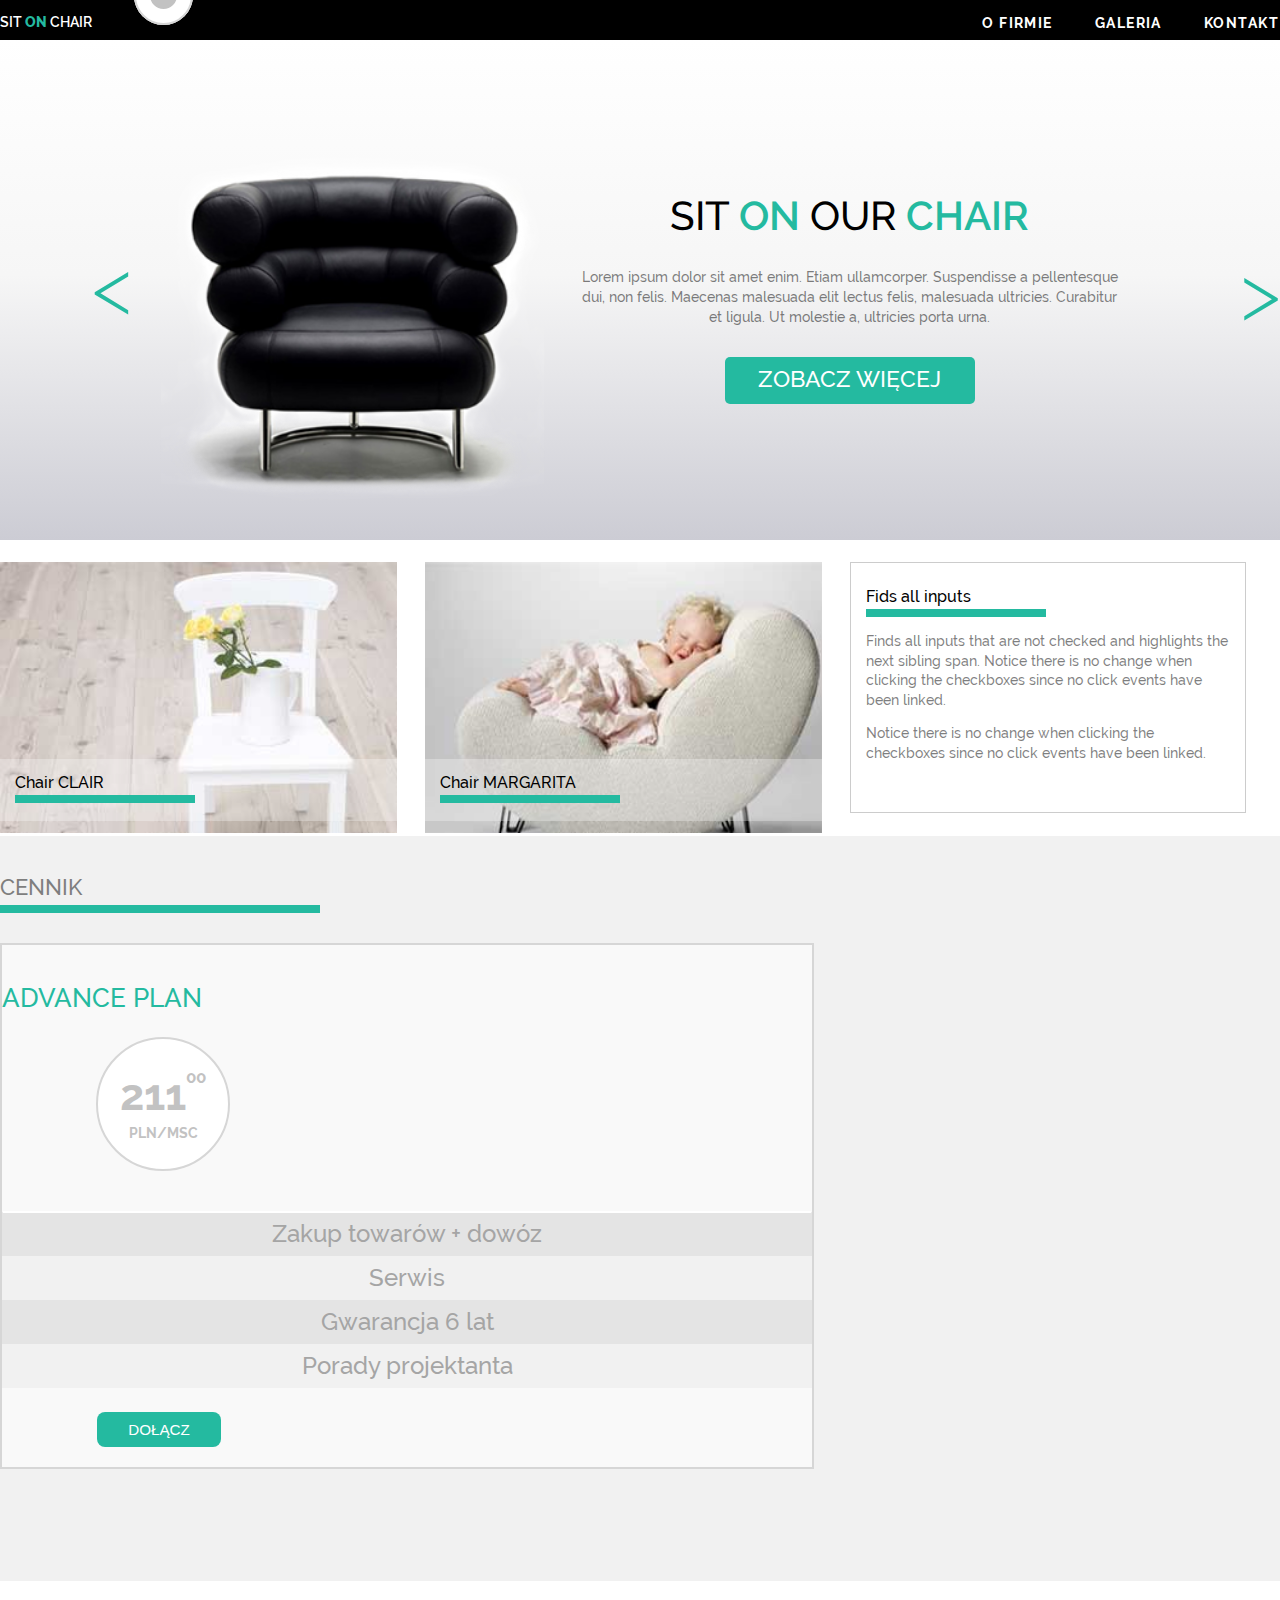
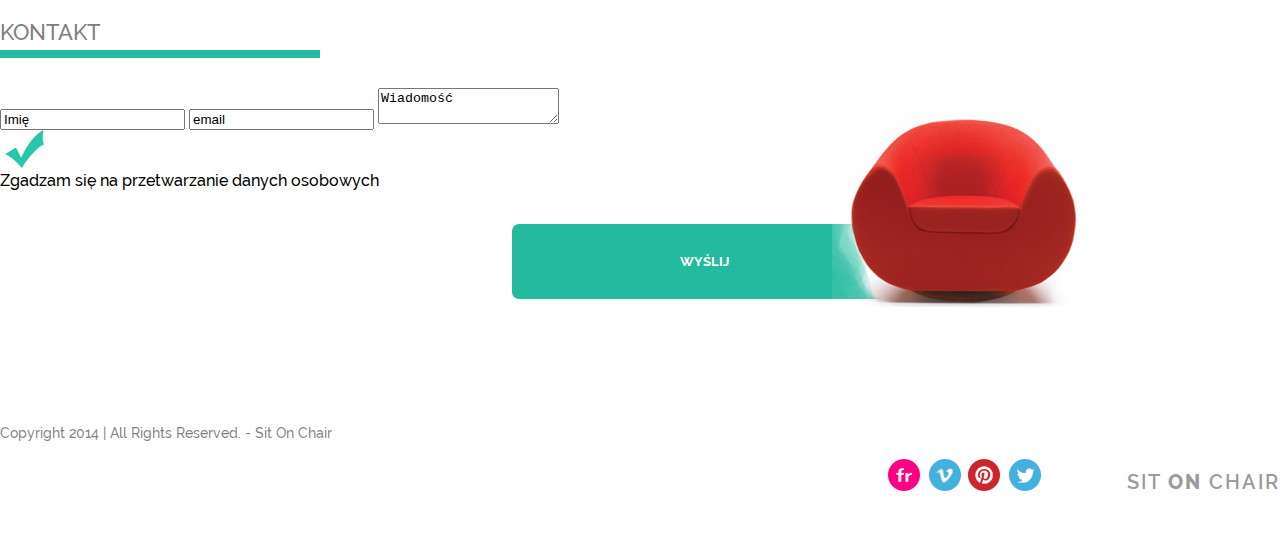
<file: Sit_on_chair_template_OBOWIAZKOWE/index.html>
<!DOCTYPE html>
<html lang="en">
<head>
    <meta charset="UTF-8">
    <title>Title</title>
    <link rel="stylesheet" href="css/reset.css">
    <link rel="stylesheet" href="fonts/stylesheet.css">
    <link rel="stylesheet" href="css/style0.css">
    <!--<link rel="stylesheet" href="css/style.css">-->
</head>
<body>
<header>
    <div class="mainDIV">
        <h3 class="h__menuLogo">SIT <span class="greenOnes boldOnes">ON</span> CHAIR </h3>

        <div id="menu">
            <ul>
                <a href="#contact">
                    <li>KONTAKT</li>
                </a>
                <a href="#galery">
                    <li>GALERIA</li>
                </a>
                <a href="#about">
                    <li>O FIRMIE</li>
                </a>
            </ul>
        </div>
        <div class="clearfix"></div>
    </div>

</header>
<section class="sec__carousel">
    <div class="mainDIV">
        <div class="arrow greenOnes">
            &lt;
        </div>
        <div class="picture_carousel">
            <img src="images/black_chair.png">
        </div>
        <article class="carousel__article">
            <h2>SIT <span class="greenOnes">ON</span> OUR <span class="greenOnes">CHAIR</span></h2>

            <p>Lorem ipsum dolor sit amet enim. Etiam ullamcorper. Suspendisse a pellentesque dui, non felis. Maecenas
                malesuada elit lectus felis, malesuada ultricies. Curabitur et ligula. Ut molestie a, ultricies porta
                urna. </p>

            <div class="but_seeMore greenBlocks">
                ZOBACZ WIĘCEJ
            </div>
        </article>
        <div class="arrow greenOnes">
            &gt;
        </div>
        <div class="clearfix"></div>
    </div>
</section>
<!--<div class="clearfix"></div>-->
<section class="sec__whiteArticle">
    <div class="mainDIV">
        <div class="picArticle">
            <div>
                <img src="images/box1_img.jpg">

                <div class="picArt__description">
                    <div class="description_into">
                        Chair CLAIR
                    </div>
                </div>
            </div>
        </div>
        <div class="picArticle">
            <div>
                <img src="images/box2_img.jpg">

                <div class="picArt__description">
                    <div class="description_into">
                        Chair MARGARITA
                    </div>
                </div>
            </div>
        </div>
        <div class="picArticle">
            <div>
                <div class="picArt__description">
                    <div class="description_into">
                        Fids all inputs
                    </div>
                </div>
            </div>
            <div class="article_text">
                <p>Finds all inputs that are not checked and highlights the next sibling span. Notice there is no change
                    when clicking the checkboxes since no click events have been linked.</p>

                <p>Notice there is no change when clicking the checkboxes since no click events have been linked.</p>
            </div>
        </div>

    </div>
</section>
<section class="sec__cennik">
    <div class="mainDIV">
        <div class="empty__4title">
            <div class="sec__title">
                CENNIK
            </div>
        </div>
        <div class="clearfix"></div>
        <div class="mainCEN">

            <div class="circleDot"></div>

            <div class="borderPrices">
                <h2 class="greenOnes">BASIC PLAN</h2>

                <div class="round_price">
                    <h1>85<sup>99</sup></h1>

                    <h3>PLN/MSC</h3>
                </div>
                <div class="services">
                    <ul>
                            <li>Zakup towaru + dowóz</li>
                            <li>Serwis</li>
                    </ul>
                </div>
                <input class="button1 greenBlocks" input="submit" value="DOŁĄCZ"></div>

        </div>
        <div class="mainCEN">

            <div class="circleDot"></div>

            <div class="borderPrices">
                <h2 class="greenOnes">STANDARD PLAN</h2>

                <div class="round_price">
                    <h1>95<sup>99</sup></h1>

                    <h3>PLN/MSC</h3>
                </div>
                <div class="services">
                    <ul>
                        <li>Zakup towarów + dowóz</li>
                        <li>Serwis</li>
                        <li>Gwarancja 5 lat</li>
                    </ul>
                </div>
                <input class="button1 greenBlocks" input="submit" value="DOŁĄCZ"></div>
        </div>

        <div class="mainCEN">

            <div class="circleDot"></div>

            <div class="borderPrices">
                <h2 class="greenOnes">ADVANCE PLAN</h2>

                <div class="round_price">
                    <h1>211<sup>00</sup></h1>

                    <h3>PLN/MSC</h3>
                </div>
                <div class="services">
                    <ul>
                        <li>Zakup towarów + dowóz</li>
                        <li>Serwis</li>
                        <li>Gwarancja 6 lat</li>
                        <li>Porady projektanta</li>
                    </ul>
                </div>
                <input class="button1 greenBlocks" input="submit" value="DOŁĄCZ"></div>
        </div>
    </div>

</section>
<section class="sec__kontakt">
    <div class="mainDIV">
        <div>
            <div class="empty__4title">
                <div class="sec__title">
                    KONTAKT
                </div>
            </div>
            <div class="clearfix"></div>
            <form>
                <input type="text" name="name" value="Imię">
                <input type="email" name="email" value="email">
                <textarea type="text" name="message">Wiadomość</textarea>
            </form>
        </div>
        <div>
            <div class="redChair_holder">
                <img src="images/red_chair.png">
            </div>
            <div  class="agreement">
                <div><img src="images/form_ok.jpg"></div>
                <div>Zgadzam się na przetwarzanie danych osobowych</div>
            </div>
            <input class="greenBlocks but_seeMore buttonBigSend" type="submit" value="WYŚLIJ">
        </div>
    </div>
</section>
<div class="clearfix"></div>
<footer class="sec__footer">
    <div class="mainDIV">
        <div><p>Copyright 2014 | All Rights Reserved. - Sit On Chair</p></div>
        <div><h3 class="foot__menuLogo">SIT <span class="boldOnes">ON</span> CHAIR </h3></div>
        <div><img  class="foo_pics" src="images/twitter.png"></div>
        <div><img  class="foo_pics" src="images/pinterest.png"></div>
        <div><img  class="foo_pics" src="images/vimeo.png"></div>
        <div><img  class="foo_pics" src="images/flickr.png"></div>
    </div>
</footer>
</body>
</html>
</file>
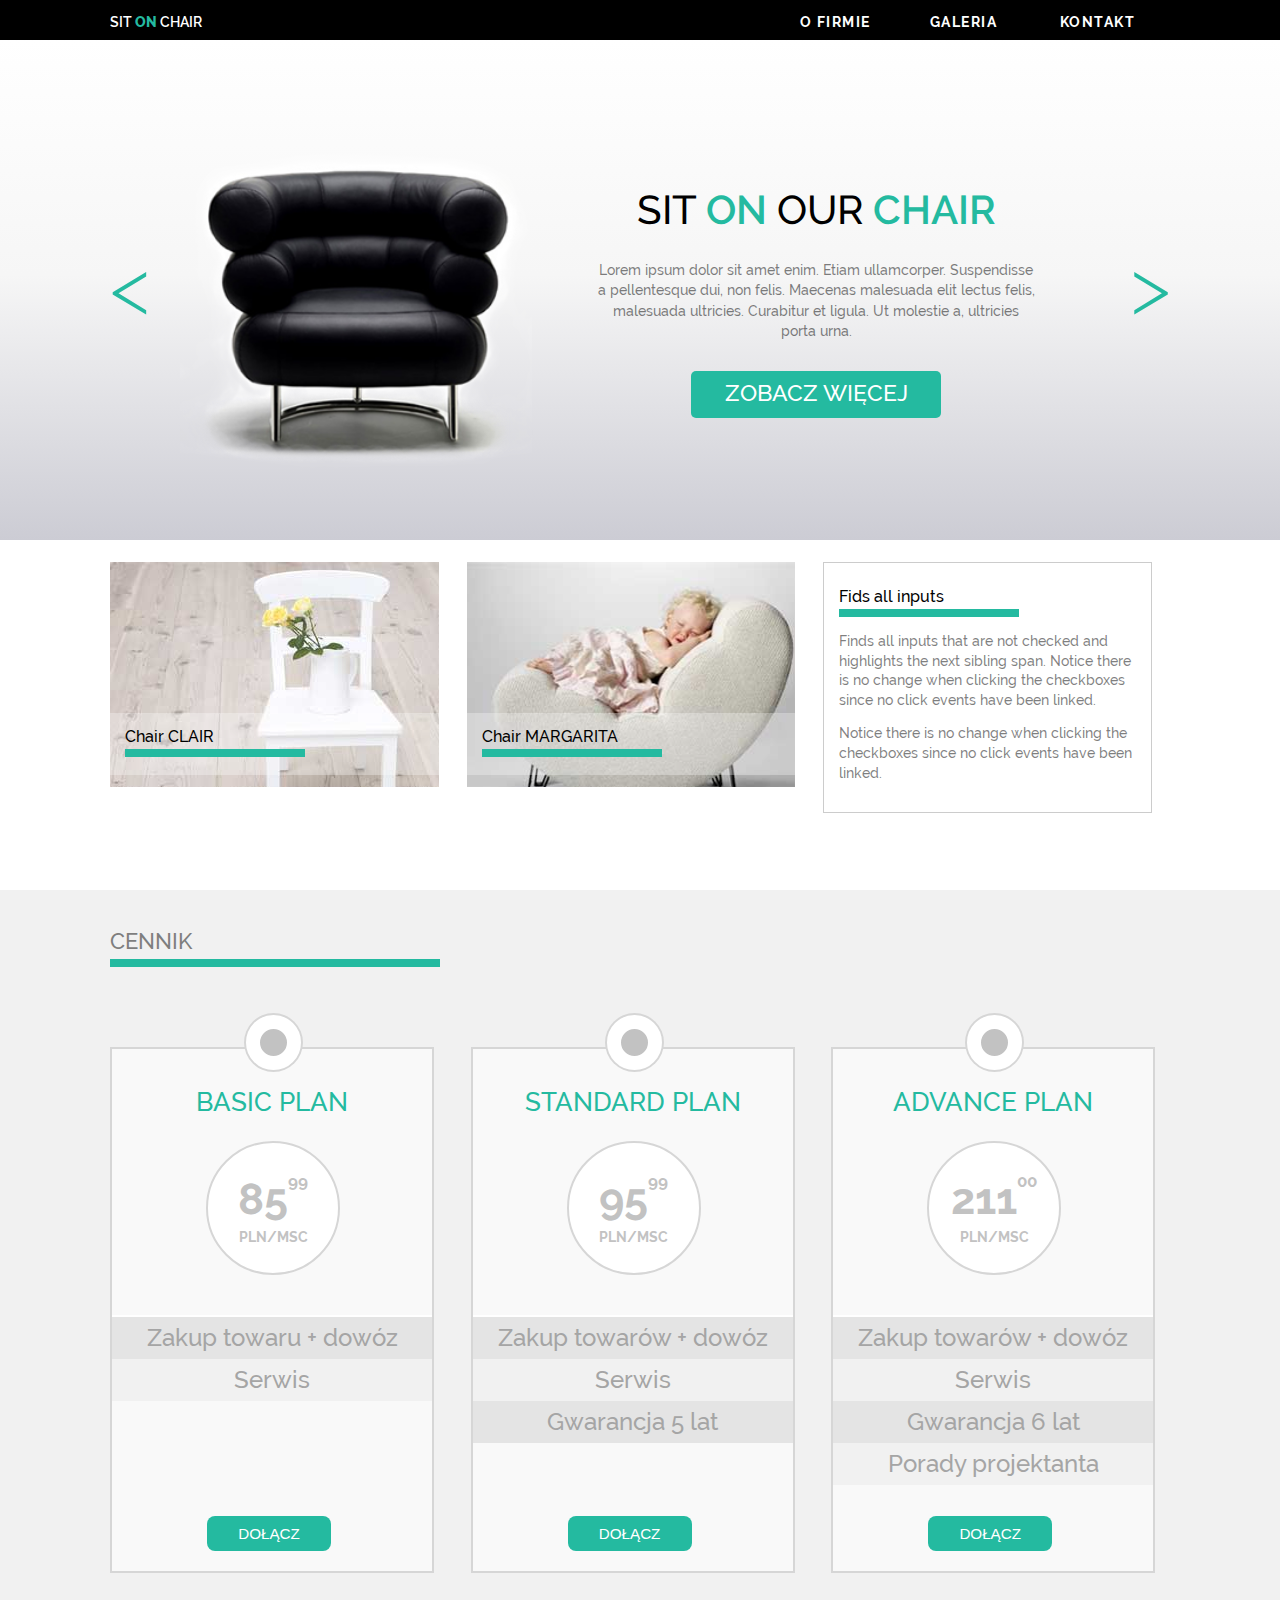
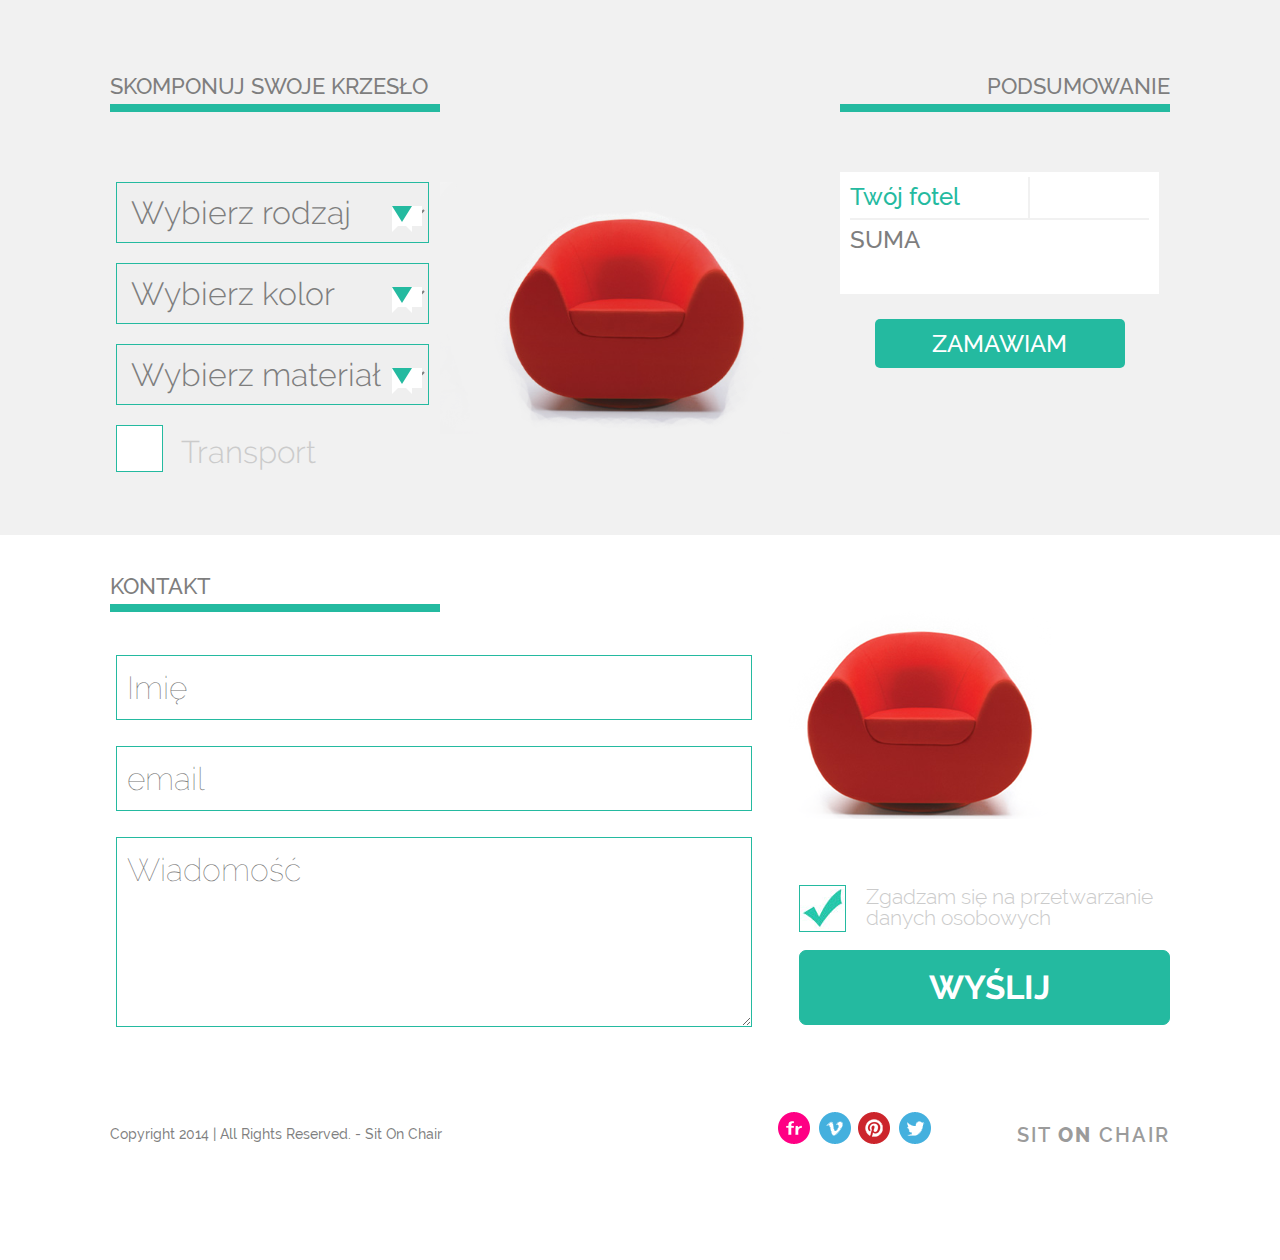
<file: Sit_on_chair_template_OBOWIAZKOWE/index_0.1.html>
<!DOCTYPE html>
<html lang="en" xmlns="http://www.w3.org/1999/html">
<head>
    <meta charset="UTF-8">
    <title>Title</title>
    <link rel="stylesheet" href="css/reset.css">
    <link rel="stylesheet" href="fonts/stylesheet.css">
    <link rel="stylesheet" href="css/style0.1.css">

</head>
<body>
<header>
    <div class="mainDiv">
        <h3 class="hMenuLogo">SIT <span class="greenOnes boldOnes">ON</span> CHAIR </h3>

        <nav id="menu">
            <ul>
                <a href="#contact">
                    <li>KONTAKT</li>
                </a>
                <a href="#galery">
                    <li>GALERIA</li>
                </a>
                <a href="#about">
                    <li>O FIRMIE
                        <ul>
                            <li>
                                <div></div>
                            </li>
                            <li>Historia</li>
                            <li>Nasz Team</li>
                            <li>Aktualności</li>
                        </ul>
                    </li>
                </a>
            </ul>
        </nav>
        <div class="clearfix"></div>
    </div>

</header>
<section class="secCarousel">
    <div class="mainDiv">
        <div class="arrow greenOnes">
            &lt;
        </div>
        <div class="pictureCarousel">
            <img class="" src="images/black_chair.png">
            <img class="invisible" src="images/orange.png">
            <img class="invisible" src="images/red.png">
        </div>
        <article class="carouselArticle">
            <h2>SIT <span class="greenOnes">ON</span> OUR <span class="greenOnes">CHAIR</span></h2>

            <p>Lorem ipsum dolor sit amet enim. Etiam ullamcorper. Suspendisse a pellentesque dui, non felis. Maecenas
                malesuada elit lectus felis, malesuada ultricies. Curabitur et ligula. Ut molestie a, ultricies porta
                urna. </p>

            <div class="butSeeMore greenBlocks">
                ZOBACZ WIĘCEJ
            </div>
        </article>
        <div class="arrow greenOnes">
            &gt;
        </div>
        <div class="clearfix"></div>
    </div>
</section>
<!--<div class="clearfix"></div>-->
<section id="secWhiteArticle">
    <div class="mainDiv">
        <div class="picArticle">
            <div>
                <img src="images/box1_img.jpg">

                <div class="picArtDescription">
                    <div class="descriptionInto">
                        Chair CLAIR
                    </div>
                </div>
            </div>
        </div>
        <div class="picArticle">
            <div>
                <img src="images/box2_img.jpg">

                <div class="picArtDescription">
                    <div class="descriptionInto">
                        Chair MARGARITA
                    </div>
                </div>
            </div>
        </div>
        <div class="picArticle">
            <div>
                <div class="picArtDescription">
                    <div class="descriptionInto">
                        Fids all inputs
                    </div>
                </div>
            </div>
            <div class="articleText">
                <p>Finds all inputs that are not checked and highlights the next sibling span. Notice there is no change
                    when clicking the checkboxes since no click events have been linked.</p>

                <p>Notice there is no change when clicking the checkboxes since no click events have been linked.</p>
            </div>
        </div>

    </div>
</section>
<section class="secCennik">
    <div class="mainDiv">
        <div class="empty4title">
            <div class="secTitle">
                CENNIK
            </div>
        </div>
        <div class="clearfix"></div>
        <div class="mainCen">

            <div class="circleDot"></div>

            <div class="borderPrices">
                <h2 class="greenOnes">BASIC PLAN</h2>

                <div class="roundPrice">
                    <h1>85<sup>99</sup></h1>

                    <h3>PLN/MSC</h3>
                </div>
                <div class="services">
                    <ul>
                        <li>Zakup towaru + dowóz</li>
                        <li>Serwis</li>
                    </ul>
                </div>
                <input class="button1 greenBlocks" input="submit" value="DOŁĄCZ"></div>

        </div>
        <div class="mainCen">

            <div class="circleDot"></div>

            <div class="borderPrices">
                <h2 class="greenOnes">STANDARD PLAN</h2>

                <div class="roundPrice">
                    <h1>95<sup>99</sup></h1>

                    <h3>PLN/MSC</h3>
                </div>
                <div class="services">
                    <ul>
                        <li>Zakup towarów + dowóz</li>
                        <li>Serwis</li>
                        <li>Gwarancja 5 lat</li>
                    </ul>
                </div>
                <input class="button1 greenBlocks" input="submit" value="DOŁĄCZ"></div>
        </div>

        <div class="mainCen">

            <div class="circleDot"></div>

            <div class="borderPrices">
                <h2 class="greenOnes">ADVANCE PLAN</h2>

                <div class="roundPrice">
                    <h1>211<sup>00</sup></h1>

                    <h3>PLN/MSC</h3>
                </div>
                <div class="services">
                    <ul>
                        <li>Zakup towarów + dowóz</li>
                        <li>Serwis</li>
                        <li>Gwarancja 6 lat</li>
                        <li>Porady projektanta</li>
                    </ul>
                </div>
                <input class="button1 greenBlocks" input="submit" value="DOŁĄCZ"></div>
        </div>
    </div>

</section>

<section class="composing">
    <div class="mainDiv">
        <div>
            <div class="empt4title">
                <div class="secTitle">
                    SKOMPONUJ SWOJE KRZESŁO
                </div>
            </div>
            <div class="empty4title">
                <div class="secTitle">
                    PODSUMOWANIE
                </div>
            </div>
            <div class="clearfix"></div>
            <form>
                <div class="inputHolder">
                    <div class="arrHolder">
                        <div class="triangArr"></div>
                    </div>
                    <select name="typeOfItem">
                        <option value="Twój fotel" data-price="0" selected>Wybierz rodzaj</option>
                        <option value="Clair" data-price="2400">Clair</option>
                        <option value="Margarita" data-price="3000">Margarita</option>
                        <option value="Selena" data-price="1900">Selena</option>

                    </select>
                    </select>

                    <div class="arrHolder">
                        <div class="triangArr"></div>
                    </div>
                    <select name="colorItem">
                        <option value="" data-price="" selected>Wybierz kolor</option>
                        <option value="Czerwony" data-price="50">Czerwony</option>
                        <option value="Czarny" data-price="100">Czarny</option>
                        <option value="Pomarańczowy" data-price="150">Pomarańczowy</option>
                    </select>

                    <div class="arrHolder">
                        <div class="triangArr"></div>
                    </div>
                    <select name="materialItem">
                        <option value="" data-price="" selected>Wybierz materiał</option>
                        <option value="Tkanina" data-price="0">Tkanina</option>
                        <option value="Skóra" data-price="100">Skóra</option>
                    </select>

                    <div class="agreement">
                        <div class="">
                            <input type="checkbox">
                        </div>
                        <div>Transport</div>
                    </div>
                </div>
                <div>
                    <img src="images/red.png">
                </div>
                <div class="summaryHolder">
                    <div class="whiteBoard">
                        <table>
                            <thead>
                            <tr>
                                <td>Twój fotel</td>
                                <td></td>
                            </tr>
                            </thead>
                            <tbody>
                            <tr>
                                <td></td>
                                <td></td>
                            </tr>
                            <tr>
                                <td></td>
                                <td></td>
                            </tr>
                            <tr>
                                <td></td>
                                <td></td>
                            </tr>
                            </tbody>
                            <tfoot>
                            <tr>
                                <td>SUMA</td>
                                <td></td>
                            </tr>
                            </tfoot>
                        </table>
                    </div>

                    <div class="">
                        <input class="butSeeMore greenBlocks" type="submit" value="ZAMAWIAM">
                    </div>
                </div>
            </form>
        </div>
    </div>
</section>

<section class="secKontakt">
    <div class="mainDiv">
        <div>
            <div class="empty4title">
                <div class="secTitle">
                    KONTAKT
                </div>
            </div>
            <div class="clearfix"></div>
            <form>
                <div class="formholder">
                    <input type="text" name="name" placeholder="Imię">
                    <input type="email" name="email" placeholder="email">
                    <textarea type="text" name="message" placeholder="Wiadomość"></textarea>
                </div>

                <div class="redChairHolder">
                    <img src="images/red_chair.png">
                </div>
                <div class="agreement">
                    <div class="checkBoxBird">
                        <input type="checkbox" checked>
                    </div>
                    <div>Zgadzam się na przetwarzanie danych osobowych</div>
                    <div class="butSeeMore1 ">
                        <input class="greenBlocks buttonBigSend" type="submit" value="WYŚLIJ">
                    </div>

                </div>
            </form>
        </div>
    </div>
</section>
<div class="clearfix"></div>

<div class="clearfix"></div>
<footer class="secFooter">
    <div class="mainDiv">
        <div><p>Copyright 2014 | All Rights Reserved. - Sit On Chair</p></div>
        <div><h3 class="footMenuLogo">SIT <span class="boldOnes">ON</span> CHAIR </h3></div>
        <div><img class="fooPics" src="images/twitter.png"></div>
        <div><img class="fooPics" src="images/pinterest.png"></div>
        <div><img class="fooPics" src="images/vimeo.png"></div>
        <div><img class="fooPics" src="images/flickr.png"></div>
    </div>
</footer>
<script src="js/app0.1.js"></script>
</body>
</html>
</file>
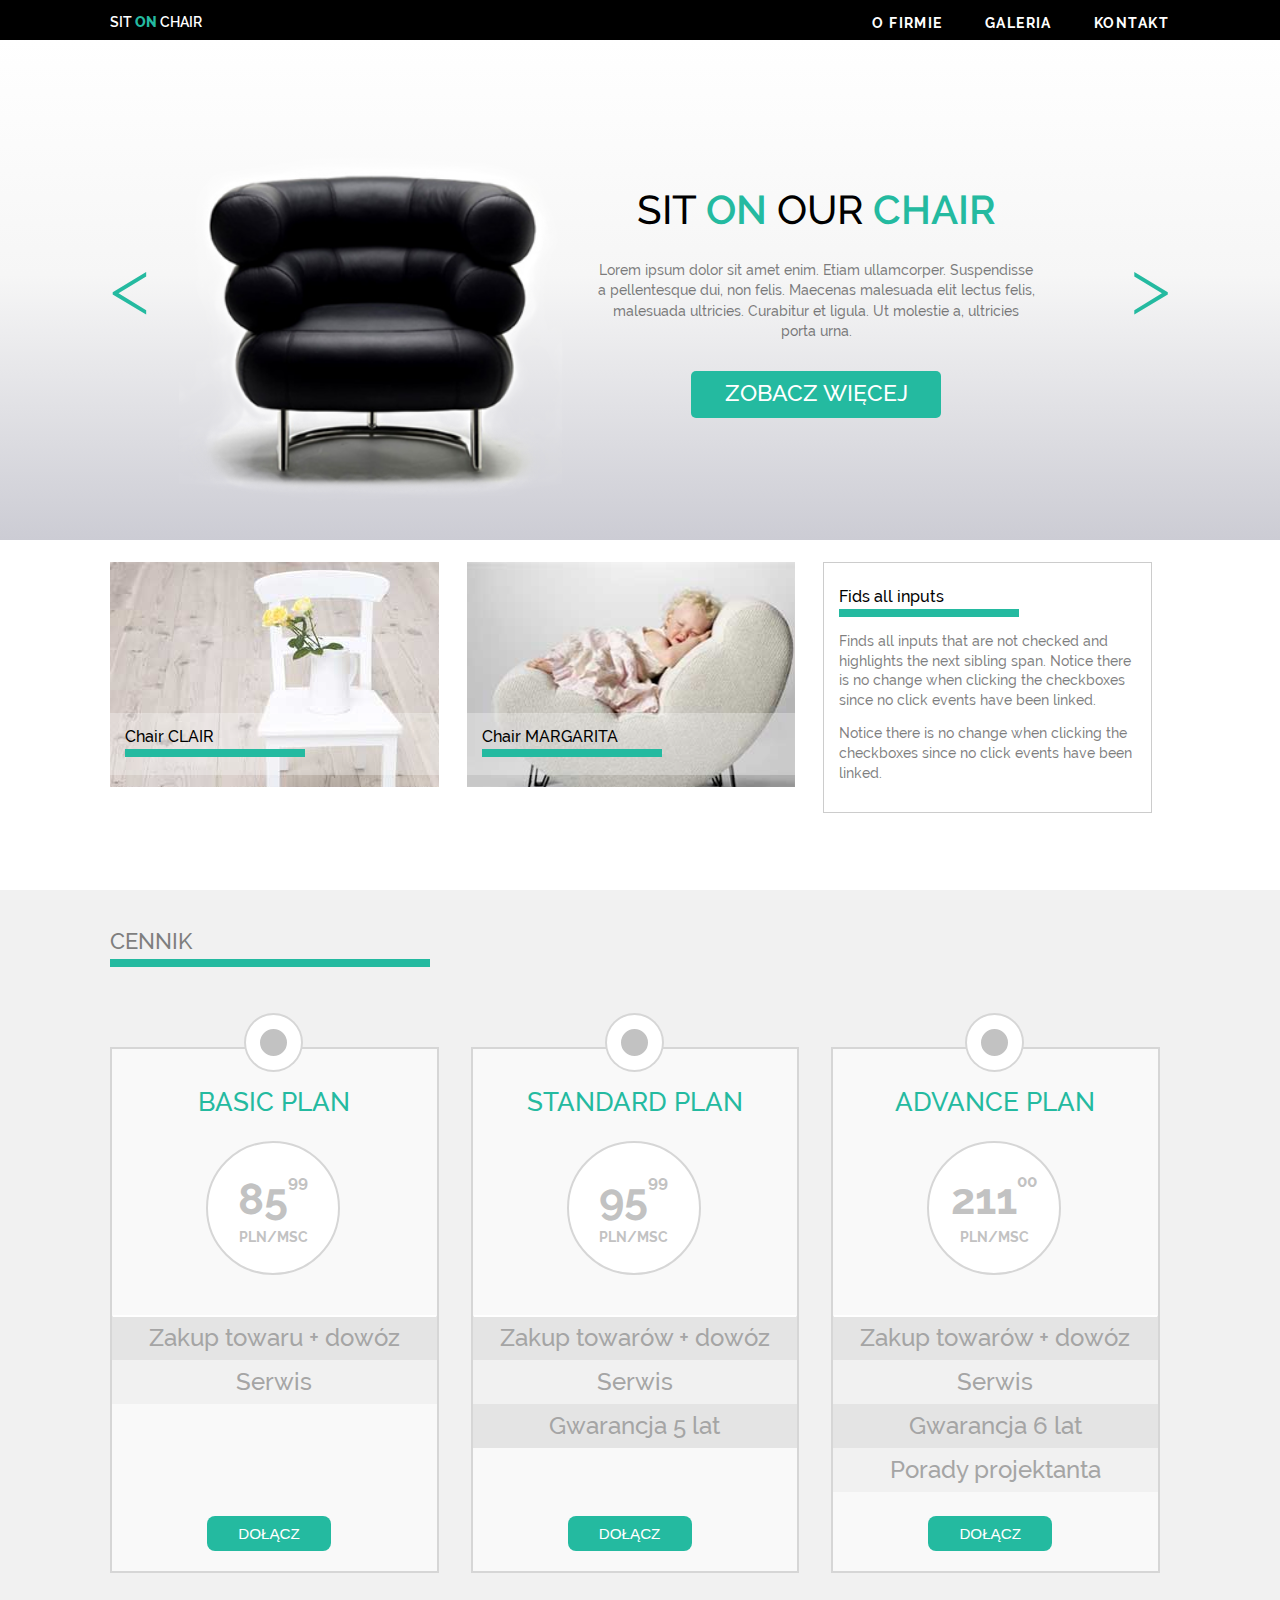
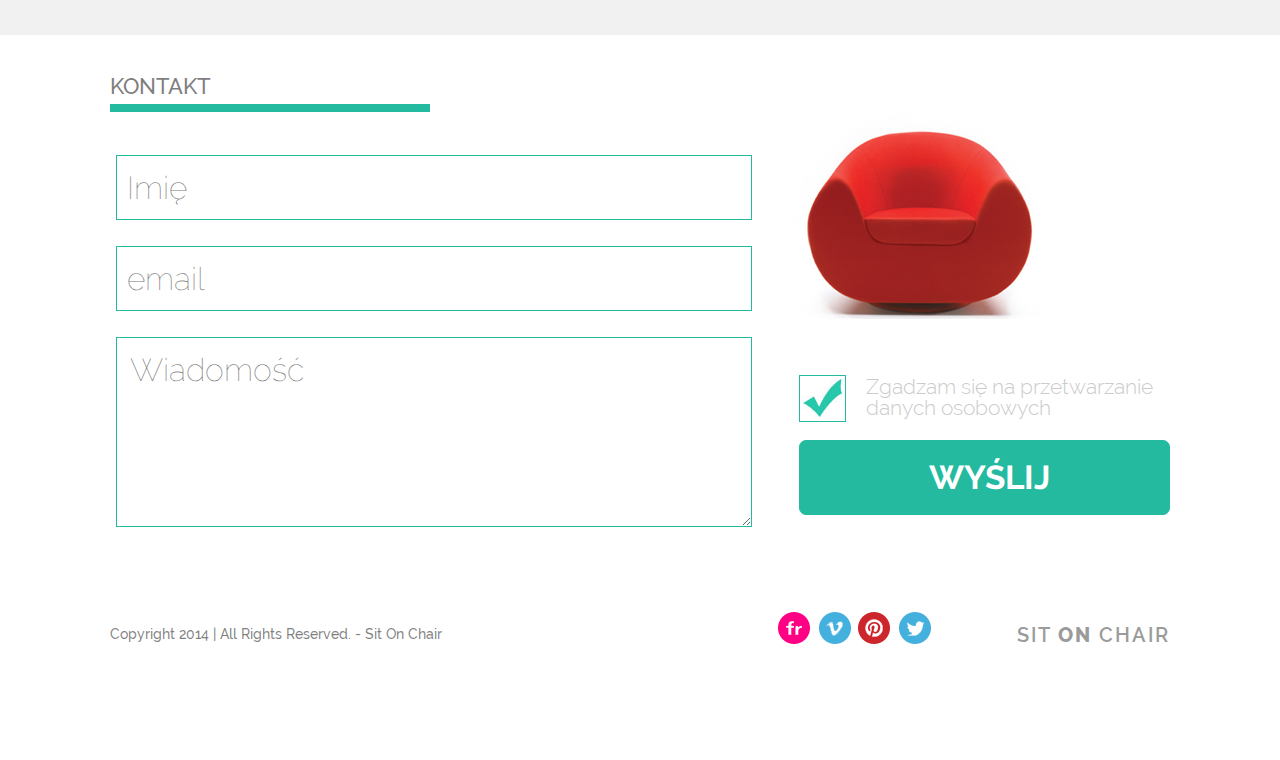
<file: Sit_on_chair_template_OBOWIAZKOWE/index_0.html>
<!DOCTYPE html>
<html lang="en">
<head>
    <meta charset="UTF-8">
    <title>Title</title>
    <link rel="stylesheet" href="css/reset.css">
    <link rel="stylesheet" href="fonts/stylesheet.css">
    <link rel="stylesheet" href="css/style0.css">

</head>
<body>
<header>
    <div class="mainDiv">
        <h3 class="h__menuLogo">SIT <span class="greenOnes boldOnes">ON</span> CHAIR </h3>

        <div id="menu">
            <ul>
                <a href="#contact">
                    <li>KONTAKT</li>
                </a>
                <a href="#galery">
                    <li>GALERIA</li>
                </a>
                <a href="#about">
                    <li>O FIRMIE</li>
                </a>
            </ul>
        </div>
        <div class="clearfix"></div>
    </div>

</header>
<section class="sec__carousel">
    <div class="mainDiv">
        <div class="arrow greenOnes">
            &lt;
        </div>
        <div class="picture_carousel">
            <img src="images/black_chair.png">
        </div>
        <article class="carousel__article">
            <h2>SIT <span class="greenOnes">ON</span> OUR <span class="greenOnes">CHAIR</span></h2>

            <p>Lorem ipsum dolor sit amet enim. Etiam ullamcorper. Suspendisse a pellentesque dui, non felis. Maecenas
                malesuada elit lectus felis, malesuada ultricies. Curabitur et ligula. Ut molestie a, ultricies porta
                urna. </p>

            <div class="but_seeMore greenBlocks">
                ZOBACZ WIĘCEJ
            </div>
        </article>
        <div class="arrow greenOnes">
            &gt;
        </div>
        <div class="clearfix"></div>
    </div>
</section>
<!--<div class="clearfix"></div>-->
<section id="secWhiteArticle">
    <div class="mainDiv">
        <div class="picArticle">
            <div>
                <img src="images/box1_img.jpg">

                <div class="picArt__description">
                    <div class="description_into">
                        Chair CLAIR
                    </div>
                </div>
            </div>
        </div>
        <div class="picArticle">
            <div>
                <img src="images/box2_img.jpg">

                <div class="picArt__description">
                    <div class="description_into">
                        Chair MARGARITA
                    </div>
                </div>
            </div>
        </div>
        <div class="picArticle">
            <div>
                <div class="picArt__description">
                    <div class="description_into">
                        Fids all inputs
                    </div>
                </div>
            </div>
            <div class="article_text">
                <p>Finds all inputs that are not checked and highlights the next sibling span. Notice there is no change
                    when clicking the checkboxes since no click events have been linked.</p>

                <p>Notice there is no change when clicking the checkboxes since no click events have been linked.</p>
            </div>
        </div>

    </div>
</section>
<section class="sec__cennik">
    <div class="mainDiv">
        <div class="empty__4title">
            <div class="sec__title">
                CENNIK
            </div>
        </div>
        <div class="clearfix"></div>
        <div class="mainCen">

            <div class="circleDot"></div>

            <div class="borderPrices">
                <h2 class="greenOnes">BASIC PLAN</h2>

                <div class="round_price">
                    <h1>85<sup>99</sup></h1>

                    <h3>PLN/MSC</h3>
                </div>
                <div class="services">
                    <ul>
                        <li>Zakup towaru + dowóz</li>
                        <li>Serwis</li>
                    </ul>
                </div>
                <input class="button1 greenBlocks" input="submit" value="DOŁĄCZ"></div>

        </div>
        <div class="mainCen">

            <div class="circleDot"></div>

            <div class="borderPrices">
                <h2 class="greenOnes">STANDARD PLAN</h2>

                <div class="round_price">
                    <h1>95<sup>99</sup></h1>

                    <h3>PLN/MSC</h3>
                </div>
                <div class="services">
                    <ul>
                        <li>Zakup towarów + dowóz</li>
                        <li>Serwis</li>
                        <li>Gwarancja 5 lat</li>
                    </ul>
                </div>
                <input class="button1 greenBlocks" input="submit" value="DOŁĄCZ"></div>
        </div>

        <div class="mainCen">

            <div class="circleDot"></div>

            <div class="borderPrices">
                <h2 class="greenOnes">ADVANCE PLAN</h2>

                <div class="round_price">
                    <h1>211<sup>00</sup></h1>

                    <h3>PLN/MSC</h3>
                </div>
                <div class="services">
                    <ul>
                        <li>Zakup towarów + dowóz</li>
                        <li>Serwis</li>
                        <li>Gwarancja 6 lat</li>
                        <li>Porady projektanta</li>
                    </ul>
                </div>
                <input class="button1 greenBlocks" input="submit" value="DOŁĄCZ"></div>
        </div>
    </div>

</section>
<section class="secKontakt">
    <div class="mainDiv">
        <div>
            <div class="empty__4title">
                <div class="sec__title">
                    KONTAKT
                </div>
            </div>
            <div class="clearfix"></div>
            <form>
                <div class="formholder">
                    <input type="text" name="name" placeholder="Imię">
                    <input type="email" name="email" placeholder="email">
                    <textarea type="text" name="message" placeholder="Wiadomość"></textarea>
                </div>

                <div class="redChair_holder">
                    <img src="images/red_chair.png">
                </div>
                <div id="agreement">
                    <div class="checkBoxBird">
                        <input type="checkbox" checked>
                    </div>
                    <div>Zgadzam się na przetwarzanie danych osobowych</div>
                    <div class="but_seeMore1 ">
                        <input class="greenBlocks buttonBigSend" type="submit" value="WYŚLIJ">
                    </div>

                </div>
            </form>
        </div>
    </div>
</section>
<div class="clearfix"></div>
<footer class="sec__footer">
    <div class="mainDiv">
        <div><p>Copyright 2014 | All Rights Reserved. - Sit On Chair</p></div>
        <div><h3 class="foot__menuLogo">SIT <span class="boldOnes">ON</span> CHAIR </h3></div>
        <div><img class="foo_pics" src="images/twitter.png"></div>
        <div><img class="foo_pics" src="images/pinterest.png"></div>
        <div><img class="foo_pics" src="images/vimeo.png"></div>
        <div><img class="foo_pics" src="images/flickr.png"></div>
    </div>
</footer>
<script src="js/app.js"></script>
</body>
</html>
</file>
<file: Sit_on_chair_template_OBOWIAZKOWE/fonts/stylesheet.css>
/* Generated by Font Squirrel (https://www.fontsquirrel.com) on June 5, 2016 */



@font-face {
    font-family: 'ralewayblack';
    src: url('raleway-black.woff2') format('woff2'),
         url('raleway-black.woff') format('woff');
    font-weight: normal;
    font-style: normal;

}




@font-face {
    font-family: 'ralewayblack_italic';
    src: url('raleway-blackitalic.woff2') format('woff2'),
         url('raleway-blackitalic.woff') format('woff');
    font-weight: normal;
    font-style: normal;

}




@font-face {
    font-family: 'ralewaybold';
    src: url('raleway-bold.woff2') format('woff2'),
         url('raleway-bold.woff') format('woff');
    font-weight: normal;
    font-style: normal;

}




@font-face {
    font-family: 'ralewaybold_italic';
    src: url('raleway-bolditalic.woff2') format('woff2'),
         url('raleway-bolditalic.woff') format('woff');
    font-weight: normal;
    font-style: normal;

}




@font-face {
    font-family: 'ralewayextrabold';
    src: url('raleway-extrabold.woff2') format('woff2'),
         url('raleway-extrabold.woff') format('woff');
    font-weight: normal;
    font-style: normal;

}




@font-face {
    font-family: 'ralewayextrabold_italic';
    src: url('raleway-extrabolditalic.woff2') format('woff2'),
         url('raleway-extrabolditalic.woff') format('woff');
    font-weight: normal;
    font-style: normal;

}




@font-face {
    font-family: 'ralewayitalic';
    src: url('raleway-italic.woff2') format('woff2'),
         url('raleway-italic.woff') format('woff');
    font-weight: normal;
    font-style: normal;

}




@font-face {
    font-family: 'ralewaylight';
    src: url('raleway-light.woff2') format('woff2'),
         url('raleway-light.woff') format('woff');
    font-weight: normal;
    font-style: normal;

}




@font-face {
    font-family: 'ralewaylight_italic';
    src: url('raleway-lightitalic.woff2') format('woff2'),
         url('raleway-lightitalic.woff') format('woff');
    font-weight: normal;
    font-style: normal;

}




@font-face {
    font-family: 'ralewaymedium';
    src: url('raleway-medium.woff2') format('woff2'),
         url('raleway-medium.woff') format('woff');
    font-weight: normal;
    font-style: normal;

}

@font-face {
    font-family: 'ralewaysemibold';
    src: url('raleway-semibold.woff2') format('woff2'),
    url('raleway-semibold.woff') format('woff');
    font-weight: normal;
    font-style: normal;

}




@font-face {
    font-family: 'ralewaythin';
    src: url('raleway-thin.woff2') format('woff2'),
    url('raleway-thin.woff') format('woff');
    font-weight: normal;
    font-style: normal;

}
</file>
<file: Sit_on_chair_template_OBOWIAZKOWE/css/style0.css>
body {
    font-family: 'ralewaymedium';
}

header {
    background-color: black;
    color: white;
    height: 40px;
}


.greenOnes {
    color: rgb(36, 186, 160);
}

.h__menuLogo {
    float: left;
    font-family: 'ralewaysemibold';
    font-size: .9em;
    margin: 15px 0;
}

sup {
    font-size: .4em;
    vertical-align: text-top;
}

.boldOnes {
    font-family: 'ralewayextrabold';
}

a.contact, a.galery, a.about {
    text-decoration: none;
}

.mainDiv {
    box-sizing: padding-box;
    margin: 0 auto;
    width: 1060px;
    overflow: auto;
}

li {
    float: right;
    color: white;
    font-family: 'ralewaybold';
    letter-spacing: 0.1em;
    font-size: .9em;
    list-style: none;
    margin: 15px 20px;
    border: 1px solid rgba(1, 1, 1, 0);
    border-radius: 5px;
}

ul a:first-child li {
    margin-right: 0;
}

.sec__carousel {
    height: 500px;

    background: rgba(255, 255, 255, 1);
    background: -moz-linear-gradient(top, rgba(255, 255, 255, 1) 0%, rgba(246, 246, 246, 1) 47%, rgba(204, 204, 212, 1) 100%);
    background: -webkit-gradient(left top, left bottom, color-stop(0%, rgba(255, 255, 255, 1)), color-stop(47%, rgba(246, 246, 246, 1)), color-stop(100%, rgba(204, 204, 212, 1)));
    background: -webkit-linear-gradient(top, rgba(255, 255, 255, 1) 0%, rgba(246, 246, 246, 1) 47%, rgba(204, 204, 212, 1) 100%);
    background: -o-linear-gradient(top, rgba(255, 255, 255, 1) 0%, rgba(246, 246, 246, 1) 47%, rgba(204, 204, 212, 1) 100%);
    background: -ms-linear-gradient(top, rgba(255, 255, 255, 1) 0%, rgba(246, 246, 246, 1) 47%, rgba(204, 204, 212, 1) 100%);
    background: linear-gradient(to bottom, rgba(255, 255, 255, 1) 0%, rgba(246, 246, 246, 1) 47%, rgba(204, 204, 212, 1) 100%);
    filter: progid:DXImageTransform.Microsoft.gradient(startColorstr='#ffffff', endColorstr='#ccccd4', GradientType=0);
}

.sec__carousel .mainDiv {
    height: 500px;
}

.arrow {
    box-sizing: border-box;
    float: left;
    font-family: 'ralewaylight';
    height: 400px;
    font-size: 5em;
    margin: 0;
    padding: 206px 0 0 0;
}

.arrow:nth-child(4) {
float: right;
}

.picture_carousel {
    position: relative;
    float: left;
    overflow: hidden;
    height: 495px;
    width: 417px;
}

.picture_carousel img {
    position: absolute;
    left: -80px;
    top: 70px;
    height: 87%;
}

.carousel__article {
    float: left;
    box-sizing: border-box;
    height: 100%;
    width: 47%;
    text-align: center;
    font-size: 1.8em;
    padding-top: 150px;
}

.carousel__article p {
    font-size: 0.5em;
    line-height: 1.4em;
    margin: 30px;
}

h2 {
    font-family: 'ralewaymedium';
    font-size: 1.4em;
}

h2 span {
    font-family: 'ralewaysemibold';
}

.but_seeMore {
    margin: 10px auto;
    width: 250px;
    height: 37px;
    color: white;
    border-radius: 5px;
    font-size: 0.8em;
    text-align: center;
    padding-top: 10px;
}

.greenBlocks {
    background-color: rgb(36, 186, 160);
}

/*SEKCJA BIAŁA Z ARTYKUŁEM*/

#secWhiteArticle {
    height: 350px;
    background-color: white;
}

#secWhiteArticle .mainDiv{
    height: 700px;
}


.picArticle {
    display: inline-block;
    height: 251px;
    width: 31%;
    box-sizing: border-box;
    margin: 22px 24px 23px 0;
    vertical-align: middle;
}

.clearfix {
    clear: both;
}

.picArticle > div {
    position: relative;
}

.picArticle img {
width: 100%;
}

.picArt__description {
    position: absolute;
    bottom: 10px;
    height: 62px;
    margin-bottom: 5px;
    background-color: rgba(255, 255, 255, 0.3);
    width: 100%;
}

/*chowanie opisu obrazka zrobione w css i jako opcja w app.js*/
/*.picArticle > div:hover .picArt__description {*/
/*display: none;*/
/*}*/



.description_into {
    width: 180px;
    border-bottom: 8px solid rgb(36, 186, 160);
    margin-left: 15px;
    margin-top: 16px;
    padding-bottom: 4px;
}

.picArticle:nth-child(3) {

    border: 1px solid rgba(0, 0, 0, 0.2);
    margin-right: 0;
}

.picArticle:nth-child(3) .picArt__description {
    position: absolute;
    top: 10px;
}



p {
    font-size: 14px;
    margin-top: 1em;
    margin-bottom: 1em;
    color: rgba(0, 0, 0, 0.5);
    line-height: 1.4em;
}

.article_text {
    box-sizing: border-box;
    width: 100%;
    padding: 15px;
    position: relative;
    top: 40px;
}

.invisible {
    display: none;
}


/*   SEKJA C E N N I K*/
.sec__cennik {
    background-color: rgb(241, 241, 241);
    height: 745px;
}


.sec__cennik .mainDiv{
    height: 700px;
}

.mainCen {
    width: 31%;
    height: 505px;
    box-sizing: border-box;
    position: relative;
    margin: 50px 28px 20px 0;
    font-family: "Calibi", Arial, sans-serif;
    text-align: center;
    display: inline-block;
}

.mainCen:nth-child(5) {
    margin-right: 0;
}

.borderPrices {
    border: 2px solid rgb(214, 214, 214);
    padding: 2.5em 0;
    height: 442px;
    position: absolute;
    background-color: rgb(249, 249, 249);
    oveflow: auto;
}

.mainCen:hover .borderPrices {
    border: 2px solid rgb(36, 186, 160);
    background-color: rgb(36, 186, 160);
}


.circleDot{
    width: 27px;
    height: 27px;
    border-radius: 50%;
    border: 14px solid white;
    background-color: rgb(194, 194, 194);
    box-shadow: 0 0 0 2px rgb(214, 214, 214);
    position: absolute;
    top: -32px;
    left: 136px;
    z-index: 2;
}

.mainCen:hover .circleDot {
    border: 14px solid rgb(36, 186, 160);
    background-color: white;
    box-shadow: 0 0 0 2px rgb(36, 186, 160);
}


.button1 {
    color: white;
    position: absolute;
    left: 95px;
    bottom: 20px;
    width: 120px;
    height: 33px;
    border: none;
    text-align: center;
    border-radius: 8px;
    font-size: 0.95em;
}

.mainCen:hover .button1 {
    color: rgb(36, 186, 160);
    background-color: white;
}

.borderPrices h2 {
    font-size: 26px;
}

.round_price {
    background-color: white;
    border-radius: 50%;
    border: 2px solid rgb(214, 214, 214);
    width: 130px;
    height: 130px;
    margin: 26px 40px 40px 94px;
    color: rgb(194, 194, 194);
}

.mainCen:hover .round_price {
    border: 2px solid rgb(36, 186, 160);
    color: rgb(36, 186, 160);
}

.round_price h3 {
    text-align: center;
    font-family: 'ralewaybold';
    font-size: .9em;
    margin-top: 9px;
}

h1 {
    font-family: 'ralewaybold';
    font-size: 2.7em;
    vertical-align: middle;
    text-align: center;
    margin-top: 30px;
}

.mainCen:hover h2 {
    color: white;
}


.services li {
    font-family: 'ralewaymedium';
    font-size: 1.5em;
    letter-spacing: 0;
    text-align: center;
    width: 100%;
    box-sizing: border-box;
    color: rgb(165, 165, 165);
    margin: 0;
    padding: 9px;
    border-radius: 0;
}

.services ul li:first-of-type {
    border-top: 2px solid white;
}

.services ul li:nth-of-type(odd) {
    background-color: rgb(228, 228, 228);
}

.services ul li:nth-of-type(even) {
    background-color: rgb(241, 241, 241);
}

.mainCen:hover .services ul li:nth-of-type(odd) {
    background-color: white;
}

.mainCen:hover .services ul li:nth-of-type(even) {
    background-color: rgb(241, 241, 241);
}


.sec__title {
    float: left;
    width: 320px;
    border-bottom: 8px solid rgb(36, 186, 160);
    margin: 40px 0 30px 0;
    font-size: 1.4em;
    padding-bottom: 7px;
    color: rgb(126, 126, 126);
}

/*SEKCJA FORMULARZ KONTAKTOWY */
.secKontakt {
    height: 510px;
    background-color: white;
}


.secKontakt .mainDiv {
    height: 600px;
}


.secKontakt .mainDiv > div:nth-child(1) {
    float: left;

}


.secKontakt .mainDiv > div:nth-child(2) {
    width: 370px;
    float: right;

}

.formholder {
    width: 60%;
    float: left;
}

.secKontakt form input, .secKontakt form .formholder textarea {
    box-sizing: border-box;
    font-family: 'ralewaythin';
    font-size: 2em;
    margin: 13px 0;
    width: 100%;
    color: rgb(203, 203, 203);
    border: 1px solid rgb(36, 186, 160);
    margin-left: 6px;
}


.secKontakt input {
    vertical-align: middle;
    color: rgb(203, 203, 203);
    padding: 13px 0 13px 10px;
}

.secKontakt textarea {
    height: 190px;
    padding-left: 13px;
    padding-top: 13px;
}
/*CZĘŚC FORMULARZA Z KRZESŁEM I ZGODĄ*/

.redChair_holder {
    width: 30%;
    float: right;
}
.redChair_holder img {
    position: relative;
    top: -33px;
    right: 64px;
}

#agreement {
    float: right;
    color: rgb(203, 203, 203);
    font-size: 1.3em;
    font-family: 'ralewaylight';
    /*position: relative;*/
    width: 35%;
    margin: 20px 0;
}

#agreement div:first-child {
    border: 1px solid rgb(36, 186, 160);
    height: 45px;
    width: 45px;
    float: left;
    background-color: white;
}
#agreement div:first-child input {
    height: 45px;
    width: 45px;
    margin: 0;
    position: relative;
    z-index: -1;
}

.checkBoxBird {
background: url("images/form_ok.jpg") left -2px top 3px no-repeat;
    /*background-image: url("images/form_ok.jpg");*/
    /*background-repeat: no-repeat;*/
    /*background-position: left -2px top 3px;*/
}


#agreement div:nth-child(2) {
    position: relative;
    left: 20px;
    top: 2px;
}


.but_seeMore1 {
    margin: 10px auto;
    font-size: 0.8em;
}


.buttonBigSend {
    float: right;
    width: 30%;
    height: 75px;
    font-family: 'ralewaybold' !important;;
    color: white !important;
    border: 0;
    padding: 16px 0;
    border-radius: 7px;
    margin-top: 35px;
}

/*SEKCJA STOPKA*/

.sec__footer {
    height: 150px;
    background-color: white;
    color: rgb(203, 203, 203);
    padding-top: 65px;
}

.sec__footer .mainDiv div:first-child {
float: left;
}

.sec__footer p {
    font-size: 0.9em;
    font-family: 'ralewaymedium';
    vertical-align: middle;
}

.foot__menuLogo {
    font-family: 'ralewaysemibold';
    font-size: 1.25em;
    letter-spacing: 0.1em;
    margin: 15px 0 0 80px;
    color: rgb(155, 155, 155);
}

.foo_pics, .foot__menuLogo {
    float: right;
}

.foo_pics {
margin-right: 5px;
}
</file>
<file: Sit_on_chair_template_OBOWIAZKOWE/css/style.css>
body {
    font-family: 'ralewaymedium';

}

header {
    background-color: black;
    color: white;
    height: 40px;
}

.greenOnes {
    color: rgb(36, 186, 160);
}

.h__menuLogo {
    float: left;
    font-family: 'ralewaysemibold';
    font-size: .9em;
    margin: 15px 0;
}

.menu {

}

.boldOnes {
    font-family: 'ralewayblack';
}

a.contact, a.galery, a.about {
    text-decoration: none;
}

.mainDIV {
    box-sizing: border-box;
    margin: 0 auto;
    width: 1200px;
    padding: 0 65px;
    border: 1px solid yellow;
    overflow: auto;
}

li {
    float: right;
    color: white;
    font-family: 'ralewaybold';
    letter-spacing: 0.1em;
    font-size: 15px;
    list-style: none;
    margin: 15px 20px;
    border: 1px solid rgba(1, 1, 1, 0);
    border-radius: 5px;
    /*padding: 0 15px;*/
}
ul a:first-child li {
    margin-right: 0;
}

.sec__carousel {
    height: 500px;

    background: rgba(255, 255, 255, 1);
    background: -moz-linear-gradient(top, rgba(255, 255, 255, 1) 0%, rgba(246, 246, 246, 1) 47%, rgba(204, 204, 212, 1) 100%);
    background: -webkit-gradient(left top, left bottom, color-stop(0%, rgba(255, 255, 255, 1)), color-stop(47%, rgba(246, 246, 246, 1)), color-stop(100%, rgba(204, 204, 212, 1)));
    background: -webkit-linear-gradient(top, rgba(255, 255, 255, 1) 0%, rgba(246, 246, 246, 1) 47%, rgba(204, 204, 212, 1) 100%);
    background: -o-linear-gradient(top, rgba(255, 255, 255, 1) 0%, rgba(246, 246, 246, 1) 47%, rgba(204, 204, 212, 1) 100%);
    background: -ms-linear-gradient(top, rgba(255, 255, 255, 1) 0%, rgba(246, 246, 246, 1) 47%, rgba(204, 204, 212, 1) 100%);
    background: linear-gradient(to bottom, rgba(255, 255, 255, 1) 0%, rgba(246, 246, 246, 1) 47%, rgba(204, 204, 212, 1) 100%);
    filter: progid:DXImageTransform.Microsoft.gradient(startColorstr='#ffffff', endColorstr='#ccccd4', GradientType=0);
}

.sec__carousel .mainDIV {

    height: 500px;
}

.arrow {
    box-sizing: border-box;
    float: left;
    border: 1px solid blue;
    font-family: 'ralewaylight';
    height: 400px;
    font-size: 5em;
    /*vertical-align: middle;*/
    margin: 0;
    padding: 206px 0 0 0;
}

/*.arrow p {*/

/*}*/

/*.arrow:first-child {*/

/*float: left;*/
/*}*/

.arrow:nth-child(4) {
float: right;
}

.picture_carousel {
    position: relative;
    float: left;
    overflow: hidden;
    height: 495px;
    width: 400px;
}

.picture_carousel img {
    position: absolute;
    left: -80px;
    top: 70px;
    /*width: 120%;*/
    height: 87%;
}

.carousel__article {
    float: left;
    box-sizing: border-box;
    height: 100%;
    width: 47%;
    border: 1px solid blue;
    text-align: center;
    font-size: 1.8em;
    padding-top: 150px;
    }

.carousel__article p {
    font-size: 0.5em;
    line-height: 1.4em;
    margin: 30px;
}

h2 {
    font-family: 'ralewaymedium';
    /*text-align: center;*/
    font-size: 1.4em;

}

h2 span {
    font-family: 'ralewaysemibold';

}

.but_seeMore {
    margin: 10px auto;
    width: 250px;
    height: 37px;
    color: white;
    border-radius: 5px;
    font-size: 0.8em;
    text-align: center;
    padding-top: 10px;
}



.greenBlocks {
    background-color: rgb(36, 186, 160);
}

.sec__whiteArticle {
    height: 350px;
    background-color: white;
}

.picArticle {
display: inline-block;
    height: 290px;
    width: 30%;
    margin: 20px 20px 20px 0;
}

.clearfix {
    clear: both;
}

.picArticle > div {
    position: relative;
}
.picArticle img {

}

.picArt__description {
    position: absolute;
    bottom: 10px;
    height: 70px;
    margin-bottom: 5px;
    background-color: rgba(255, 255, 255, 0.2);
    width: 103%;
    }

.description_into {
    width: 180px;
    border-bottom: 5px solid rgb(36, 186, 160);

}

.mainCEN {
    width: 230px;
    height: 270px;
    box-sizing: border-box;
    position: relative;
    margin: 50px 10px 0px 10px;
    font-family: "Calibi", Arial, sans-serif;
    text-align: center;

    /*zad. 9 wystarczy:*/
    display: inline-block;
}

.borderBlack {
    border: 4px solid black;
    padding: 1em .5em;
    height: 210px;
    position: absolute;
}

.circleDot{
    width: 28px;
    height: 28px;
    border-radius: 50%;
    border: 12px solid white;
    background-color: black;
    box-shadow: 0 0 0 4px black;
    /*obrazek jest pod divem z textem
    wiec bedzie musiał sie cofnac w góre:*/
    position: absolute;
    top: -25px;
    left: 90px;
    z-index: 2;
}

.button1 {
    background-color: black;
    color: white;
    position: absolute;
    left: 45px;
    bottom: 10px;
    width: 130px;
    height: 35px;
    border: none;
    text-align: center;
}

h3 {
    font-weight: 300;
    margin-top: 2em;
}

p {
    font-size: 0.7em;
    margin-top: 2em;
    margin-bottom: 2em;
}

.bordGrey1  {
    border: 1px solid rgba(0, 0, 0, 0.5);
}
</file>
<file: Sit_on_chair_template_OBOWIAZKOWE/css/style0.1.css>
body {
    font-family: 'ralewaymedium';
}

header {
    background-color: black;
    color: white;
    height: 40px;
}

.greenOnes {
    color: rgb(36, 186, 160);
}

.hMenuLogo {
    float: left;
    font-family: 'ralewaysemibold';
    font-size: .9em;
    margin: 15px 0;
}

sup {
    font-size: .4em;
    vertical-align: text-top;
}

.boldOnes {
    font-family: 'ralewayextrabold';
}

a {
    text-decoration: none;
}

.mainDiv {
    box-sizing: padding-box;
    margin: 0 auto;
    width: 1060px;
    overflow: auto;
}

li {
    color: white;
    font-family: 'ralewaybold';
    letter-spacing: 0.1em;
    font-size: .9em;
    list-style: none;
    width: 110px;
    margin: 15px 20px 15px 0;
}

#menu > ul > a > li {
    float: right;
}

/*>>>>>>>>>>LISTA PODMENU*/
#menu > ul ul {
    display: none;
    z-index: 2;
}

#menu > ul > a:nth-child(3) > li > ul > li {
    padding: 5px 10px;
    font-family: 'ralewaylight';
    font-size: 1em;
    margin: 0;
    background-color: black;
    border-radius: 0;
    border: none;
    color: white;
    line-height: 1.2em;
}

#menu > ul > a:nth-child(3) > li > ul > li:hover {
    border-color: rgb(36, 186, 160);
}

#menu > ul > a:nth-child(3) > li > ul > li:first-child {
    background-color: transparent;

}

#menu > ul > a:nth-child(3) > li > ul > li > div {
    position: relative;
    left: 35px;
    top: 5px;
    cursor: pointer;
    width: 0;
    height: 0;
    border-left: 10px solid transparent;
    border-right: 10px solid transparent;
    border-bottom: 10px solid black;
}

/*#menu >ul>a:nth-child(3)>li>ul>li:first-child:hover {*/
/*background-color: transparent;*/
/*}*/

ul a:first-child li {
    margin-right: 0;
}

/*SEKCJA SLIDER-CAROUSEL*/

.secCarousel {
    height: 500px;

    background: rgba(255, 255, 255, 1);
    background: -moz-linear-gradient(top, rgba(255, 255, 255, 1) 0%, rgba(246, 246, 246, 1) 47%, rgba(204, 204, 212, 1) 100%);
    background: -webkit-gradient(left top, left bottom, color-stop(0%, rgba(255, 255, 255, 1)), color-stop(47%, rgba(246, 246, 246, 1)), color-stop(100%, rgba(204, 204, 212, 1)));
    background: -webkit-linear-gradient(top, rgba(255, 255, 255, 1) 0%, rgba(246, 246, 246, 1) 47%, rgba(204, 204, 212, 1) 100%);
    background: -o-linear-gradient(top, rgba(255, 255, 255, 1) 0%, rgba(246, 246, 246, 1) 47%, rgba(204, 204, 212, 1) 100%);
    background: -ms-linear-gradient(top, rgba(255, 255, 255, 1) 0%, rgba(246, 246, 246, 1) 47%, rgba(204, 204, 212, 1) 100%);
    background: linear-gradient(to bottom, rgba(255, 255, 255, 1) 0%, rgba(246, 246, 246, 1) 47%, rgba(204, 204, 212, 1) 100%);
    filter: progid:DXImageTransform.Microsoft.gradient(startColorstr='#ffffff', endColorstr='#ccccd4', GradientType=0);
}

.secCarousel .mainDiv {
    height: 500px;
}

.arrow {
    box-sizing: border-box;
    float: left;
    font-family: 'ralewaylight';
    height: 400px;
    font-size: 5em;
    margin: 0;
    padding: 206px 0 0 0;
}

.arrow:nth-child(4) {
    float: right;
}

.pictureCarousel {
    position: relative;
    float: left;
    overflow: hidden;
    height: 495px;
    width: 417px;
}

.pictureCarousel img {
    position: relative;
    left: -70px;
    bottom: -70px;
    height: 80%;
}

.invisible {
    display: none;
}

.carouselArticle {
    float: left;
    box-sizing: border-box;
    height: 100%;
    width: 47%;
    text-align: center;
    font-size: 1.8em;
    padding-top: 150px;
}

.carouselArticle p {
    font-size: 0.5em;
    line-height: 1.4em;
    margin: 30px;
}

h2 {
    font-family: 'ralewaymedium';
    font-size: 1.4em;
}

h2 span {
    font-family: 'ralewaysemibold';
}

.butSeeMore {
    margin: 10px auto;
    width: 250px;
    height: 37px;
    color: white;
    border-radius: 5px;
    font-size: 0.8em;
    text-align: center;
    padding-top: 10px;
}

.greenBlocks {
    background-color: rgb(36, 186, 160);
}

/*SEKCJA BIAŁA Z ARTYKUŁEM*/

#secWhiteArticle {
    height: 350px;
    background-color: white;
}

#secWhiteArticle .mainDiv {
    height: 700px;
}

.picArticle {
    display: inline-block;
    height: 251px;
    width: 31%;
    box-sizing: border-box;
    margin: 22px 24px 23px 0;
    vertical-align: middle;
}

.clearfix {
    clear: both;
}

.picArticle > div {
    position: relative;
}

.picArticle img {
    width: 100%;
}

.picArtDescription {
    position: absolute;
    bottom: 10px;
    height: 62px;
    margin-bottom: 5px;
    background-color: rgba(255, 255, 255, 0.3);
    width: 100%;
}

/*chowanie opisu obrazka zrobione w css i jako opcja w app.js*/
/*.picArticle > div:hover .picArtDescription {*/
/*display: none;*/
/*}*/

.descriptionInto {
    width: 180px;
    border-bottom: 8px solid rgb(36, 186, 160);
    margin-left: 15px;
    margin-top: 16px;
    padding-bottom: 4px;
}

.picArticle:nth-child(3) {

    border: 1px solid rgba(0, 0, 0, 0.2);
    margin-right: 0;
}

.picArticle:nth-child(3) .picArtDescription {
    position: absolute;
    top: 10px;
}

p {
    font-size: 14px;
    margin-top: 1em;
    margin-bottom: 1em;
    color: rgba(0, 0, 0, 0.5);
    line-height: 1.4em;
}

.articleText {
    box-sizing: border-box;
    width: 100%;
    padding: 15px;
    position: relative;
    top: 40px;
}

.invisible {
    display: none;
}

/*   SEKCJA C E N N I K*/
.secCennik {
    background-color: rgb(241, 241, 241);
    height: 745px;
}

.secCennik .mainDiv {
    height: 700px;
}

.mainCen {
    width: 31%;
    height: 505px;
    box-sizing: border-box;
    position: relative;
    margin: 50px 28px 20px 0;
    font-family: "Calibi", Arial, sans-serif;
    text-align: center;
    display: inline-block;
}

.mainCen:nth-child(5) {
    margin-right: 0;
}

.borderPrices {
    border: 2px solid rgb(214, 214, 214);
    padding: 2.5em 0;
    height: 442px;
    position: absolute;
    background-color: rgb(249, 249, 249);
    /*oveflow: auto;*/
    width: 320px;
}

.mainCen:hover .borderPrices {
    border: 2px solid rgb(36, 186, 160);
    background-color: rgb(36, 186, 160);
}

.circleDot {
    width: 27px;
    height: 27px;
    border-radius: 50%;
    border: 14px solid white;
    background-color: rgb(194, 194, 194);
    box-shadow: 0 0 0 2px rgb(214, 214, 214);
    position: absolute;
    top: -32px;
    left: 136px;
    z-index: 2;
}

.mainCen:hover .circleDot {
    border: 14px solid rgb(36, 186, 160);
    background-color: white;
    box-shadow: 0 0 0 2px rgb(36, 186, 160);
}

.button1 {
    color: white;
    position: absolute;
    left: 95px;
    bottom: 20px;
    width: 120px;
    height: 33px;
    border: none;
    text-align: center;
    border-radius: 8px;
    font-size: 0.95em;
}

.mainCen:hover .button1 {
    color: rgb(36, 186, 160);
    background-color: white;
}

.borderPrices h2 {
    font-size: 26px;
}

.roundPrice {
    background-color: white;
    border-radius: 50%;
    border: 2px solid rgb(214, 214, 214);
    width: 130px;
    height: 130px;
    margin: 26px 40px 40px 94px;
    color: rgb(194, 194, 194);
}

.mainCen:hover .roundPrice {
    border: 2px solid rgb(36, 186, 160);
    color: rgb(36, 186, 160);
}

.roundPrice h3 {
    text-align: center;
    font-family: 'ralewaybold';
    font-size: .9em;
    margin-top: 9px;
}

h1 {
    font-family: 'ralewaybold';
    font-size: 2.7em;
    vertical-align: middle;
    text-align: center;
    margin-top: 30px;
}

.mainCen:hover h2 {
    color: white;
}

.services li {
    font-family: 'ralewaymedium';
    font-size: 1.5em;
    letter-spacing: 0;
    text-align: center;
    width: 100%;
    box-sizing: border-box;
    color: rgb(165, 165, 165);
    margin: 0;
    padding: 9px;
    border-radius: 0;
}

.services ul li:first-of-type {
    border-top: 2px solid white;
}

.services ul li:nth-of-type(odd) {
    background-color: rgb(228, 228, 228);
}

.services ul li:nth-of-type(even) {
    background-color: rgb(241, 241, 241);
}

.mainCen:hover .services ul li:nth-of-type(odd) {
    background-color: white;
}

.mainCen:hover .services ul li:nth-of-type(even) {
    background-color: rgb(241, 241, 241);
}

.secTitle {
    float: left;
    width: 330px;
    border-bottom: 8px solid rgb(36, 186, 160);
    margin: 40px 0 30px 0;
    font-size: 1.4em;
    padding-bottom: 7px;
    color: rgb(126, 126, 126);
}

/*SEKCJA FORMULARZ KONTAKTOWY */
.secKontakt {
    height: 510px;
    background-color: white;
}

.secKontakt .mainDiv {
    height: 600px;
}

.secKontakt .mainDiv > div:nth-child(1) {
    float: left;

}

.secKontakt .mainDiv > div:nth-child(2) {
    width: 370px;
    float: right;

}

.formholder {
    width: 60%;
    float: left;
}

.secKontakt form input, .secKontakt form .formholder textarea {
    box-sizing: border-box;
    font-family: 'ralewaythin';
    font-size: 2em;
    margin: 13px 0;
    width: 100%;
    color: rgb(203, 203, 203);
    border: 1px solid rgb(36, 186, 160);
    margin-left: 6px;
    vertical-align: middle;
    padding: 13px 0 13px 10px;
}

.secKontakt textarea {
    height: 190px;
}

/*CZĘŚC FORMULARZA Z KRZESŁEM I ZGODĄ*/

.redChairHolder {
    width: 30%;
    float: right;
}

.redChairHolder img {
    position: relative;
    top: -33px;
    right: 64px;
}

.agreement {
    float: right;
    color: rgb(203, 203, 203);
    font-size: 1.3em;
    font-family: 'ralewaylight';
    /*position: relative;*/
    width: 35%;
    margin: 20px 0;
}

.agreement div:first-child {
    border: 1px solid rgb(36, 186, 160);
    height: 45px;
    width: 45px;
    float: left;
    background-color: white;
}

.agreement div:first-child input {
    height: 45px;
    width: 45px;
    margin: 0;
    position: relative;
    opacity: 0;

}

.checkBoxBird {
    background: url("images/form_ok.jpg") left -2px top 3px no-repeat;
    /*background-image: url("images/form_ok.jpg");*/
    /*background-repeat: no-repeat;*/
    /*background-position: left -2px top 3px;*/
    /*opacity: 0.5;*/
}

.agreement div:nth-child(2) {
    position: relative;
    left: 20px;
    top: 2px;
}

.butSeeMore1 {
    margin: 10px auto;
    font-size: 0.8em;
}

.buttonBigSend {
    float: right;
    width: 30%;
    height: 75px;
    font-family: 'ralewaybold' !important;;
    color: white !important;
    border: 0;
    padding: 16px 0;
    border-radius: 7px;
    margin-top: 35px;
}

/*SEKCJA KOMPONUJ*/

.composing {
    height: 500px;
    background-color: rgb(241, 241, 241);

}

.composing .empty4title:nth-child(2) {
    float: right;
}

.composing .empty4title:nth-child(2) div {
    text-align: right;
}

.composing img {
    width: 350px;
    position: relative;
    top: 20px;
    left: -20px;
}

.inputHolder, .inputHolder ~ div {
    box-sizing: border-box;
    padding: 20px 20px 20px 0;
    width: 33%;
    float: left;
    /*border: solid 1px red;*/
}

.composing form select {
    box-sizing: border-box;
    font-family: 'ralewaylight';
    font-size: 2em;
    margin: 0;
    width: 95%;
    color: rgb(126, 126, 126);
    border: 1px solid rgb(36, 186, 160);
    margin-left: 6px;
    vertical-align: middle;
    padding: 10px;
}

.inputHolder .agreement {
    float: left;
    margin-left: 6px;
}

.inputHolder .agreement div:nth-child(2) {
    position: relative;
    left: 65px;
    top: -35px;
    font-size: 1.5em;
}

.arrHolder {
    width: 30px;
    height: 20px;
    background-color: white;
    position: relative;
    top: 44px;
    left: 282px;
    margin: 0;
    pointer-events: none; /* to sprawia, ze strzałka jest przeźroczysta dla myszki
                            i mogę kliknąć to co  pod nią */
}

.triangArr {
    width: 0;
    height: 0;
    border-bottom: 10px solid transparent;
    border-left: 10px solid white;
    border-right: 10px solid white;
    border-top: 16px solid rgb(36, 186, 160);


}

form >div:nth-child(3) {
    padding: 10px 0 10px 10px;
}

.whiteBoard {
    background-color: white;
    /* height: 220px; */
    width: auto;
    margin: 20px 0 20px 20px;
    padding: 5px 10px 15px 10px;
}

/*TABELKA - podsumowanie*/

table {
    height: 100%;
    width: 100%;
    font-size: 1.5em;
    line-height: 1.7em;
    vertical-align: middle;
}

thead td:first-child {
    color: rgb(36, 186, 160);
    border-right: 2px solid rgb(241, 241, 241);
}

table td:nth-child(2) {
    color: rgb(36, 186, 160);
    text-align: right;
}

tbody {
    font-family: 'ralewaylight';
}

tbody tr td:first-child {
    color: rgb(126, 126, 126);
    margin: 0;
    border-right: 2px solid rgb(241, 241, 241);
    width: 60%;
}

thead, tfoot {
    font-family: 'ralewaymedium';
}

tfoot {
    height: 2.5em;
    border-top: 2px solid rgb(241, 241, 241);
}

tfoot td:first-child {
    color: rgb(126, 126, 126);
}

.summaryHolder div:nth-child(2) input {
    height: auto;
    font-size: 1.5em;
    border: none;
    padding: 10px;
    font-family: 'ralewaymedium';
    margin: 5px auto;
    position: relative;
    left: 55px;
}

/*SEKCJA STOPKA*/

.secFooter {
    height: 150px;
    background-color: white;
    color: rgb(203, 203, 203);
    padding-top: 65px;
}

.secFooter .mainDiv div:first-child {
    float: left;
}

.secFooter p {
    font-size: 0.9em;
    font-family: 'ralewaymedium';
    vertical-align: middle;
}

.footMenuLogo {
    font-family: 'ralewaysemibold';
    font-size: 1.25em;
    letter-spacing: 0.1em;
    margin: 15px 0 0 80px;
    color: rgb(155, 155, 155);
}

.fooPics, .footMenuLogo {
    float: right;
}

.fooPics {
    margin-right: 5px;
}
</file>
